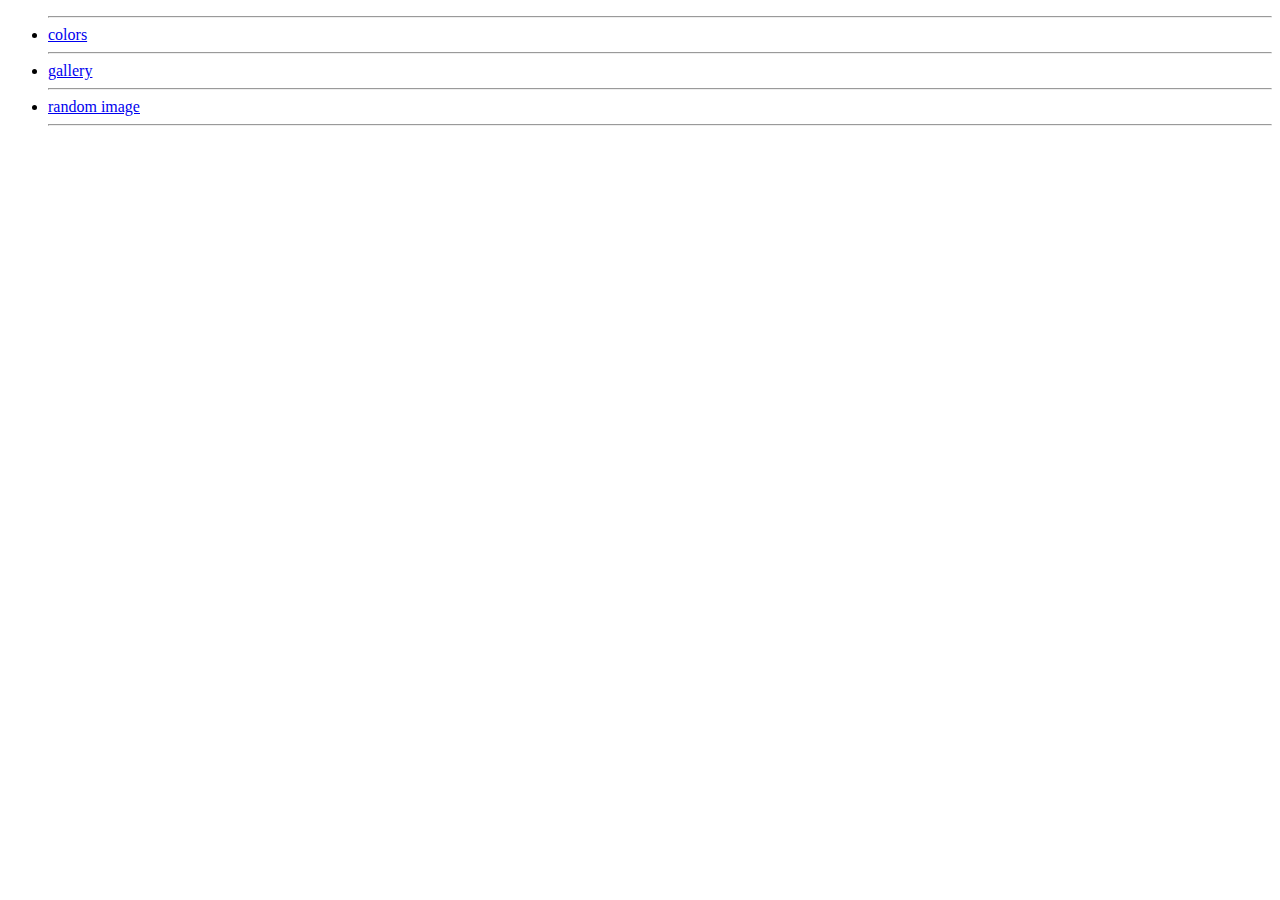
<file: index.html>
<!DOCTYPE html>
<html lang="en">
<head>
    <meta charset="UTF-8">
    <meta http-equiv="X-UA-Compatible" content="IE=edge">
    <meta name="viewport" content="width=device-width, initial-scale=1.0">
    <title>js sandbox</title>
    
</head>
<body>
    
    <div class="container">
        <ul>
            <hr>
            <li><a href="colors.html">colors</a></li>
            <hr>
            <li><a href="gallery.html">gallery</a></li>
            <hr>
            <li><a href="random-image.html">random image</a> </li>
            <hr>
        </ul>
    </div>




</body>
</html>
</file>
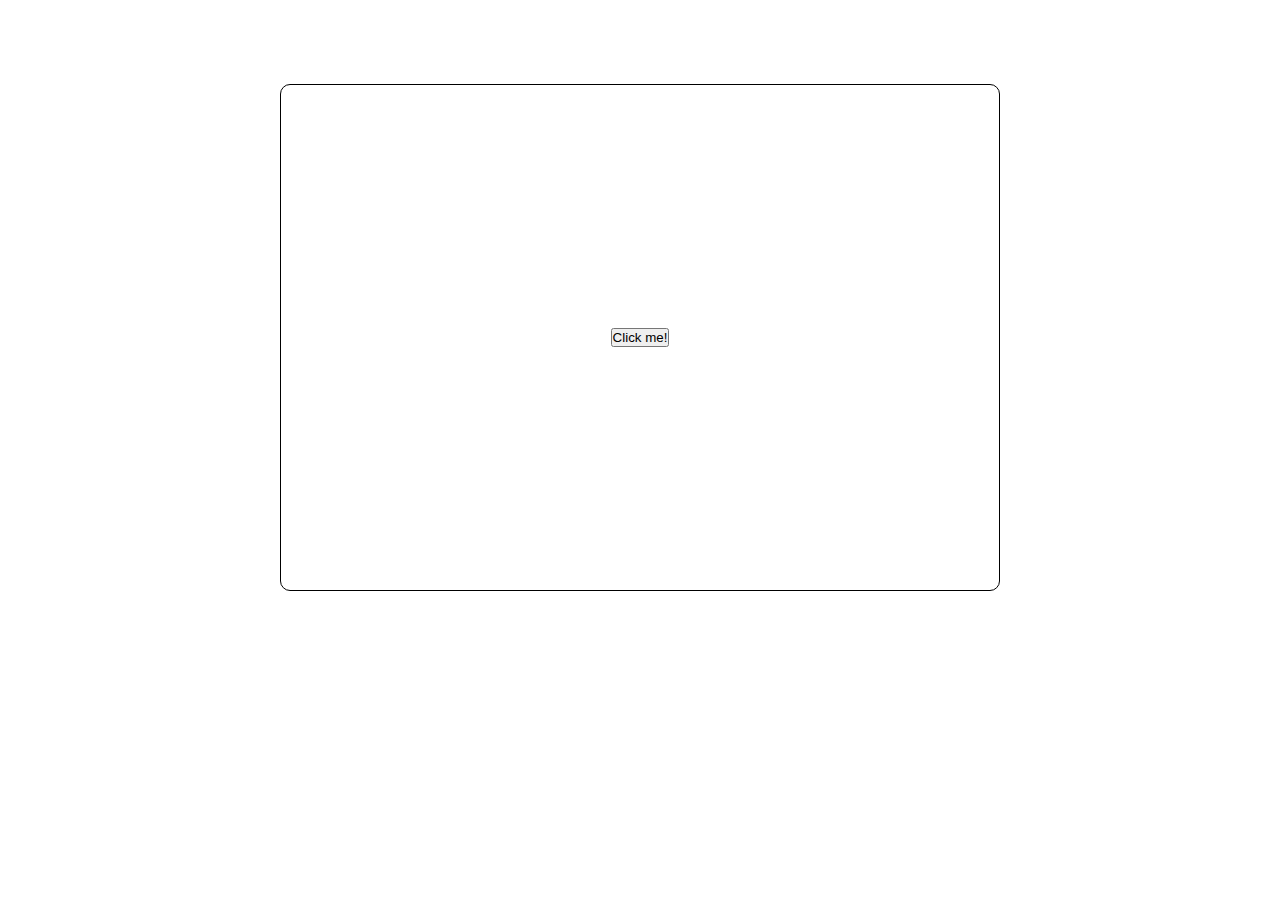
<file: colors.html>
<!DOCTYPE html>
<html lang="en">
<head>
    <meta charset="UTF-8">
    <meta http-equiv="X-UA-Compatible" content="IE=edge">
    <meta name="viewport" content="width=device-width, initial-scale=1.0">
    <title>random colors</title>
    <link rel="stylesheet" href="css/colors.css">
</head>
<body>

    <div class="container" >
        <div class="box-container">
            <div class="box">
                <button>Click me!</button>
            </div> 
        </div>
    </div>
    
<script src="js/colors.js"></script>

</body>
</html>
</file>
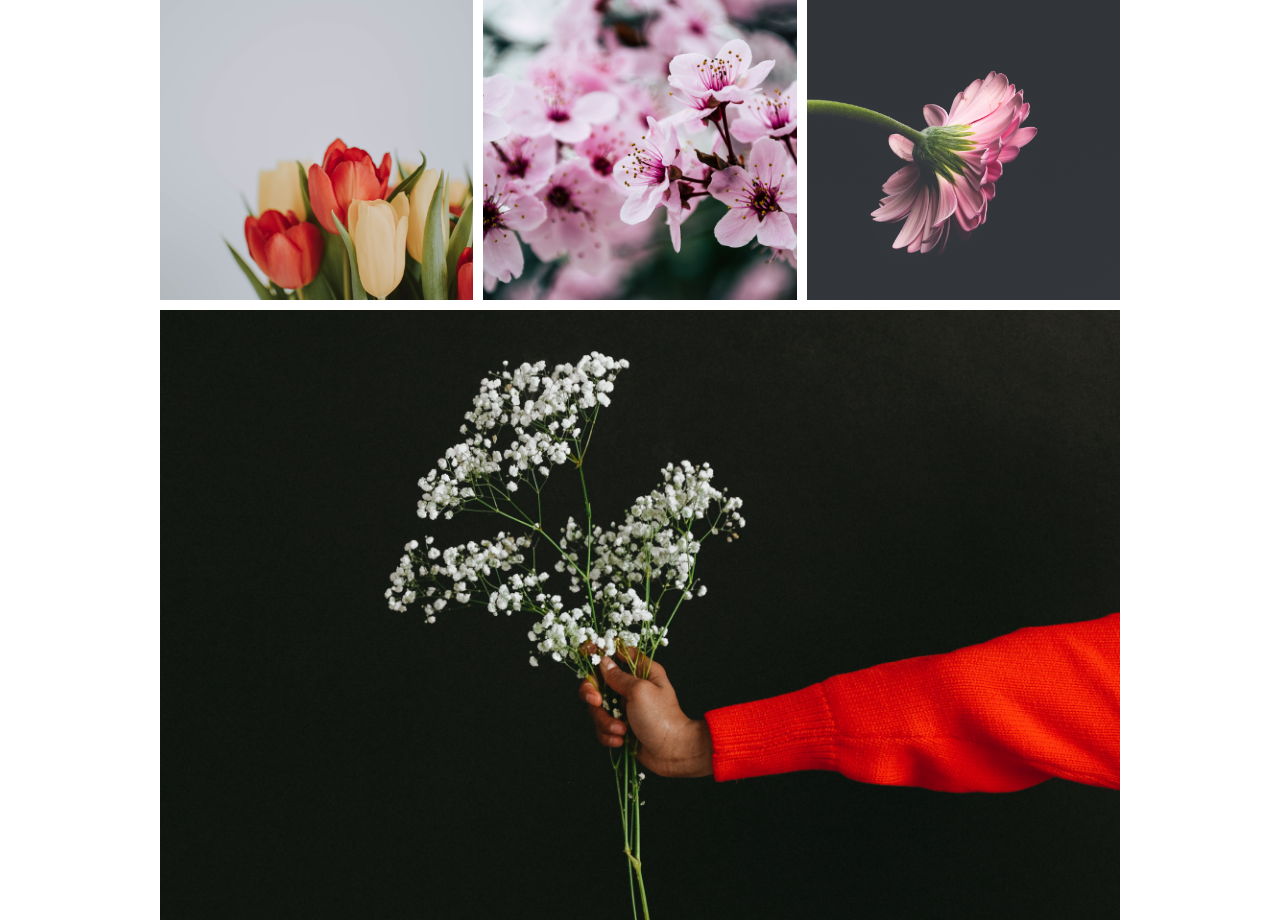
<file: gallery.html>
<!DOCTYPE html>
<html lang="en">
<head>
    <meta charset="UTF-8">
    <meta http-equiv="X-UA-Compatible" content="IE=edge">
    <meta name="viewport" content="width=device-width, initial-scale=1.0">
    <title>JS Gallery</title>
    <link rel="stylesheet" href="css/images.css">
</head>
<body>
    
    <div class="container">
        <div class="gallery">
            <div class="gallery-image gallery-image1">
                <img src="images/pic1.jpg" alt="">
            </div>

            <div class="gallery-image gallery-image2">
                <img src="images/pic2.jpg" alt="">
            </div>

            <div class="gallery-image gallery-image3">
                <img src="images/pic3.jpg" alt="">
            </div>

            <div class="gallery-image gallery-image4">
                <img src="images/pic4.jpg" alt="">
            </div>
        </div>
    </div>

    <script src="js/image.js"></script>
</body>
</html>
</file>
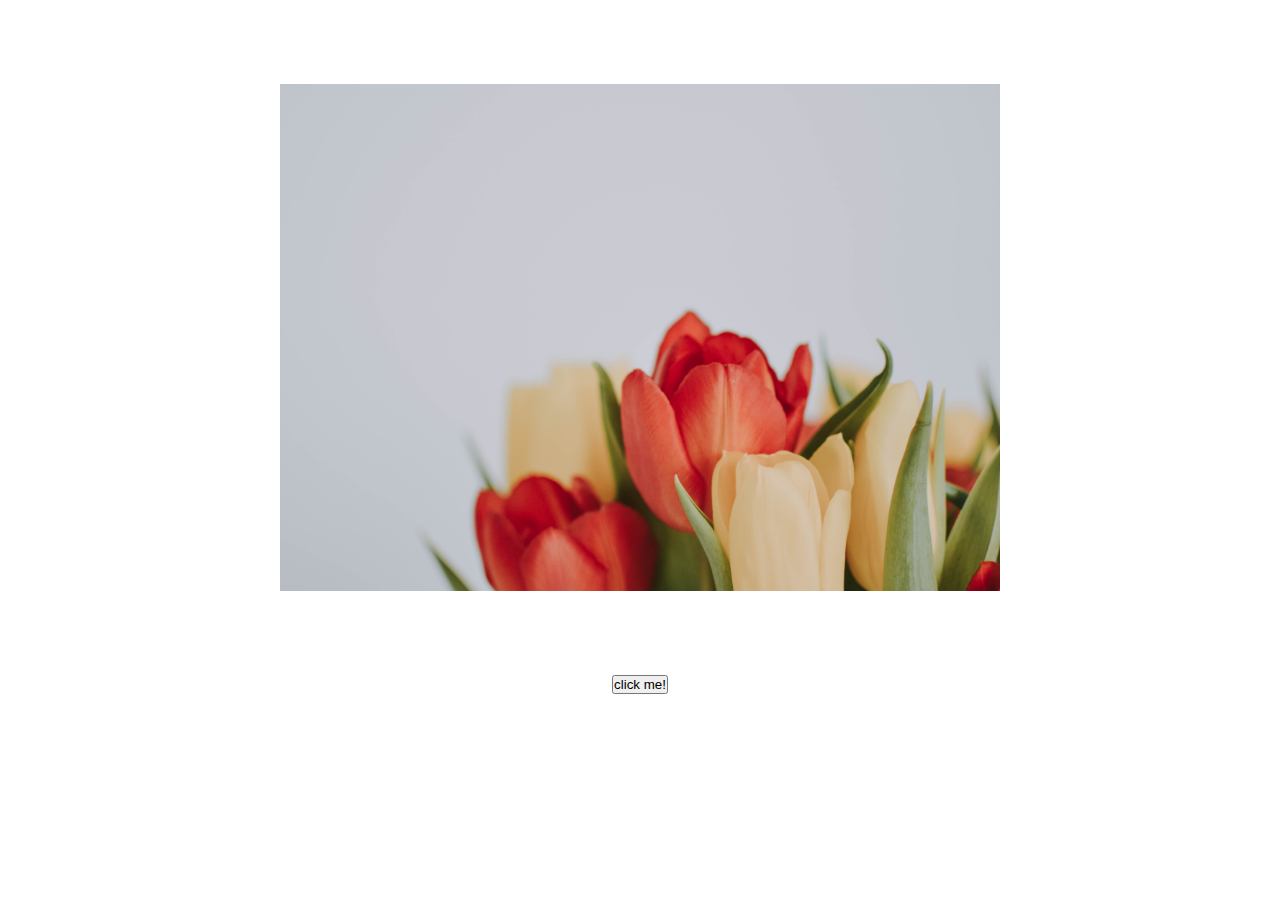
<file: random-image.html>
<!DOCTYPE html>
<html lang="en">
<head>
    <meta charset="UTF-8">
    <meta http-equiv="X-UA-Compatible" content="IE=edge">
    <meta name="viewport" content="width=device-width, initial-scale=1.0">
    <title>random-image</title>
    <link rel="stylesheet" href="css/random.css">
</head>
<body>
    <div class="container" >

        <div class="image-container" >
            <img src="images/pic1.jpg" alt="">
        </div>
            <button>click me!</button>
    </div>

    <script src="js/random.js"></script>


</body>
</html>
</file>
<file: css/colors.css>
*{
    box-sizing: border-box;
    margin: 0;
    padding: 0;
}

.box-container{
    display: flex;
    align-items: center;
    justify-content: center;
    height: 75vh;
    margin: 0 auto;
    width: 75%;
}

.box{
    display: flex;
    align-items: center;
    justify-content: center;
    border: 1px solid black;
    border-radius: 10px;
    height: 75%;
    margin: 0 auto;
    width: 75%;
}
</file>
<file: css/images.css>
* {
    box-sizing: border-box;
    margin: 0;
    padding: 0;
}

.gallery {
    display: grid;
    height: 95%;
    gap: 10px;
    grid-template-columns: repeat(3, 1fr);
    grid-template-rows: repeat(3, 300px);
    margin: 0 auto;
    width: 75%;
}

.gallery-image img {
    height: 100%;
    object-fit: cover;
    width: 100%;
}

.gallery-image4 {
    grid-column: 1/4;
    grid-row: 2/4;
}
</file>
<file: css/random.css>
* {
    box-sizing: border-box;
    margin: 0;
    padding: 0;
 }

 .container {
    height: 100px;
    text-align: center;

}

.image-container {
    display: flex;
    align-items: center;
    justify-content: center;
    height: 75vh;
    margin: 0 auto;
    width: 75%;
}

img{
    object-fit: cover;
    height: 75%;
    width: 75%;
}
</file>
